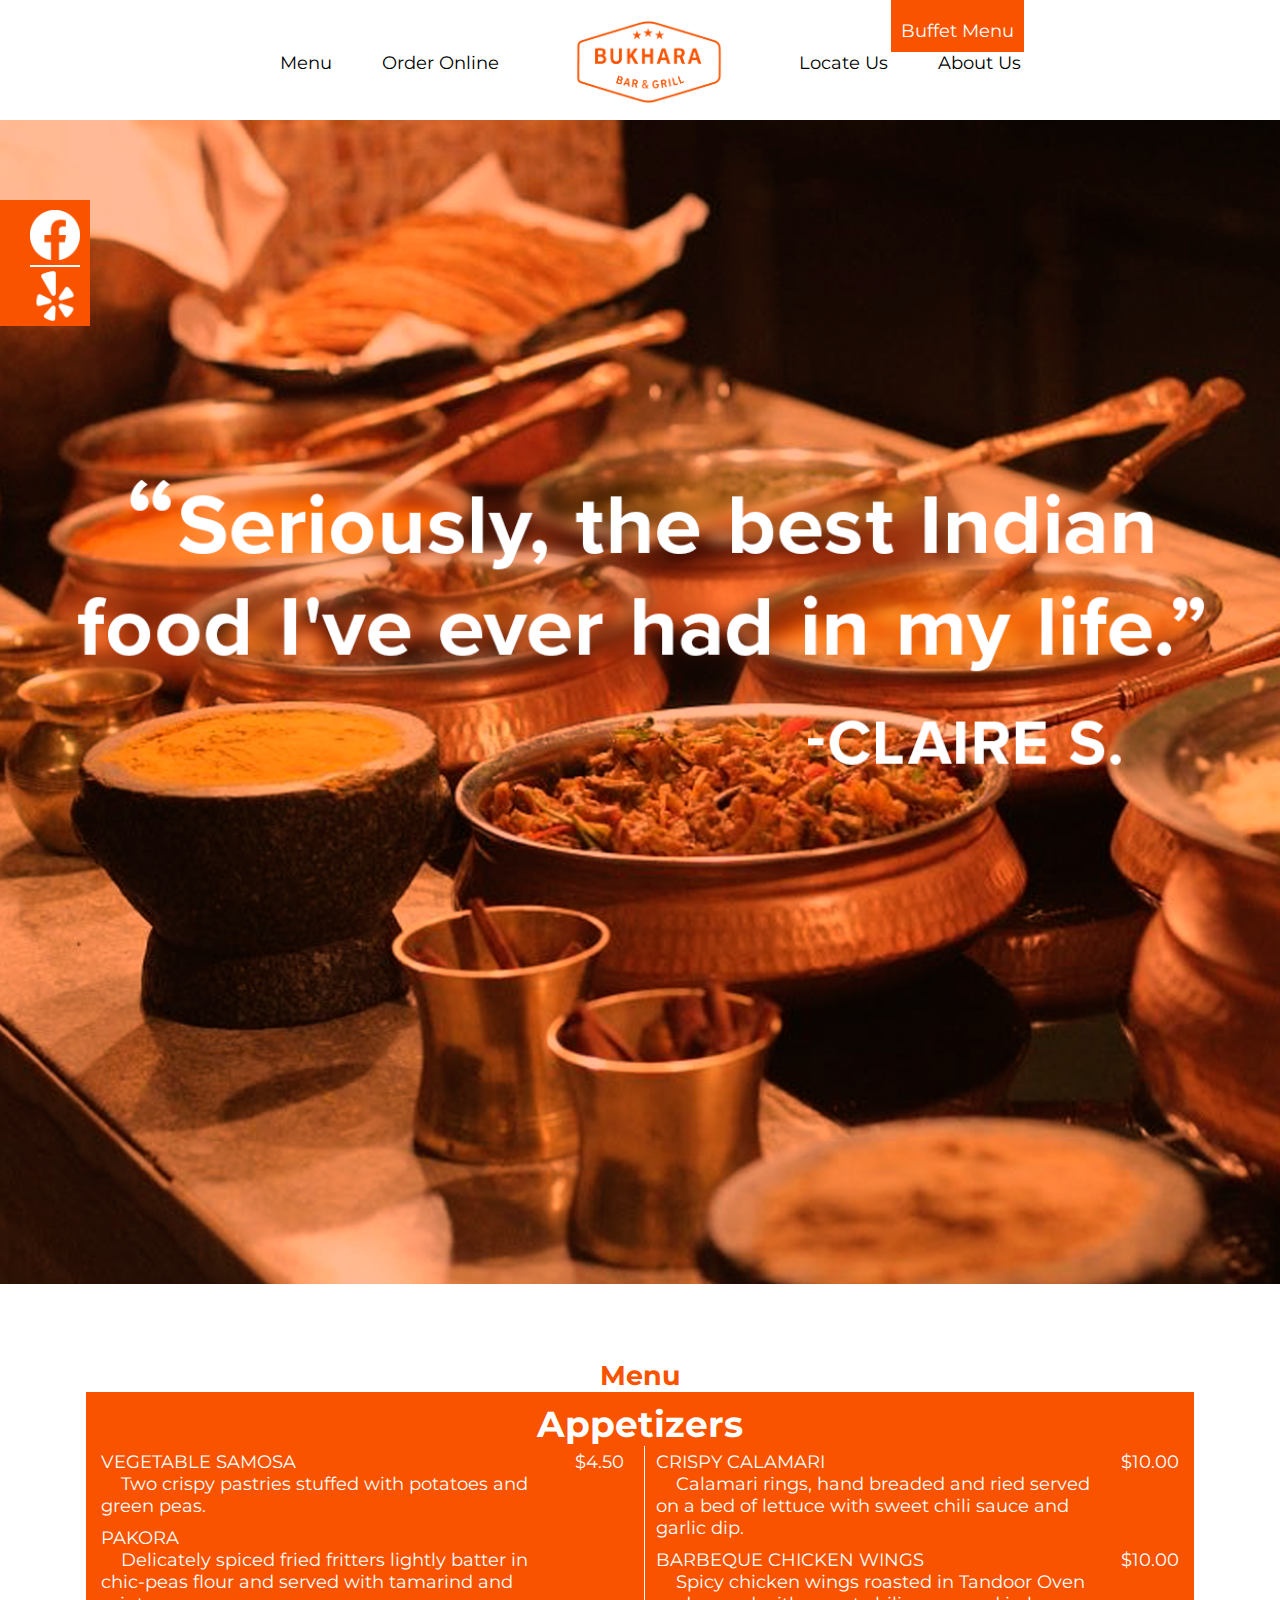
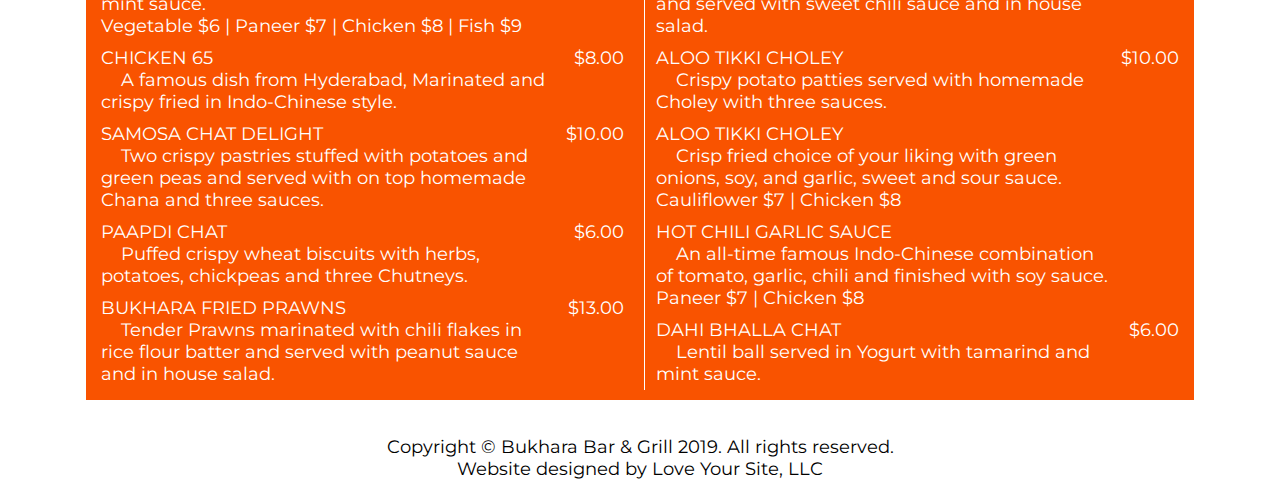
<file: index.html>
﻿<!doctype html>

<html lang="en">
<head>
    <meta charset="utf-8">

    <title>Bukhara</title>
    <meta name="description" content="Bukhara Bar and Grill">
    <meta name="author" content="Love Your Site, LLC">
    <link rel="stylesheet" type="text/css" href="https://fonts.googleapis.com/css?family=Montserrat:400&display=swap" rel="stylesheet" />
    <link rel="stylesheet" href="css/main.css">
    <link rel="stylesheet" href="css/nav.css">
    <link rel="stylesheet" href="css/home.css">

    <script src="https://ajax.googleapis.com/ajax/libs/jquery/3.3.1/jquery.min.js"></script>
    <script type="text/javascript" src="js/menuLoader.js"></script>
    <script type="text/javascript" src="js/dropdown.js"></script>
    <script type="text/javascript" src="js/getParams.js"></script>
    <script type="text/javascript" src="js/startup.js"></script>
</head>

<body>
    <nav>
        <ul>
            <li id="menuNavButton">
                <a onclick="showDropdown()" class="dropbtn">Menu</a>
                <div id="dropDownMenu" class="dropdown-content">
                    <div class="dropdown-row">
                        <a href="index.html?m=appetizers#menu" id="appetizerButton">Appetizers</a>
                        <a href="index.html?m=vegetarian#menu" id="vegetarianButton">Vegetarian</a>
                    </div>
                    <div class="dropdown-row">
                        <a href="index.html?m=soups#menu" id="soupsButton">Soups</a>
                        <a href="index.html?m=tandooribreads#menu" id="tandooriBreadsButton">Tandoori Breads</a>
                    </div>
                    <div class="dropdown-row">
                        <a href="index.html?m=salads#menu" id="saladsButton">Salads</a>
                        <a href="index.html?m=tandooridelight#menu" id="tandooriDelightButton">Tandoori Delight</a>
                    </div>
                    <div class="dropdown-row">
                        <a href="index.html?m=sides#menu" id="sidesButton">Sides</a>
                        <a href="index.html?m=biryaniworld#menu" id="biryaniWorldButton">Biryani World</a>
                    </div>
                    <div class="dropdown-row">
                        <a href="index.html?m=drinks#menu" id="drinksButton">Drinks</a>
                        <a href="index.html?m=sauces#menu" id="saucesButton">Our Sauces</a>
                    </div>
                    <div class="dropdown-row">
                        <a href="index.html?m=desserts#menu" id="dessertsButton">Desserts</a>
                        <a href="index.html?m=kids#menu" id="kidsButton">Kids Corner</a>
                        <img src="img/white_upArrow.png" width="20" id="closingArrow">
                    </div>
                    
                </div>
            </li>
            <li><a href="https://www.munchem.com/BUKHARABARGRILL" target="_blank">Order Online</a></li>
            <li id="logo"><a href="index.html"><img src="img/logo.png" alt="Logo" width="150"/></a></li>
            <li><a href="location.html">Locate Us</a></li>
            <li><a href="about.html">About Us</a></li>
        </ul>

        <!--buffet button-->
        <aside id="buffetLink"><a href="buffet.html">Buffet Menu</a></aside>
    </nav>
    <main>
        <aside id="linkFloater">
            <a href="https://www.facebook.com/bukharaissaquah/" target="_blank"><img src="img/facebookIcon.png" width="50" id="facebookIcon"/></a><br>
            <a href="https://www.yelp.com/biz/bukhara-bar-and-grill-issaquah" target="_blank"><img src="img/yelpIcon.png" width="50" id="yelpIcon"/></a>
        </aside>
        <img src="img/MainImage.png" id="largePicture" alt="indian food"/>
        <div name="menu" id="menuBar">
            <!--<ul class="menuButtonsContainer">
                <li class="menuButton selectedMenu"><a id="appetizerButton">Appetizers</a></li>
                <li class="menuButton" id="soupsButton">Soups</li>
                <li class="menuButton" id="saladsButton">Salads</li>
                <li class="menuButton" id="vegetarianButton">Vegetarian</li>
                <li class="menuButton" id="tandooriBreadsButton">Tandoori Breads</li>
                <li class="menuButton" id="tandooriDelightButton">Tandoori Delight</li>
            </ul>-->
            <div id="menuDesc">
                <h2>Menu</h2>
            </div>
            <!--<ul class="menuButtonsContainer">
                <li class="menuButton" id="sidesButton">Sides</li>
                <li class="menuButton" id="drinksButton">Drinks</li>
                <li class="menuButton" id="dessertsButton">Desserts</li>
                <li class="menuButton" id="biryaniWorldButton">Biryani World</li>
                <li class="menuButton" id="saucesButton">Our Sauces</li>
                <li class="menuButton" id="kidsButton">Kids Corner</li>
            </ul>-->
        </div>
        <div id="menu">
            <h1 id="menuHeader">Appetizers</h1>
            <div class="left table" align="left">
            </div>
            <div class="right table" align="right">
            </div>
        </div>
    </main>
    <br>
    <footer>
        <p>Copyright &copy; Bukhara Bar &amp; Grill 2019. All rights reserved.</p>
        <p>Website designed by Love Your Site, LLC</p>
    </footer>
</body>
</html>
</file>
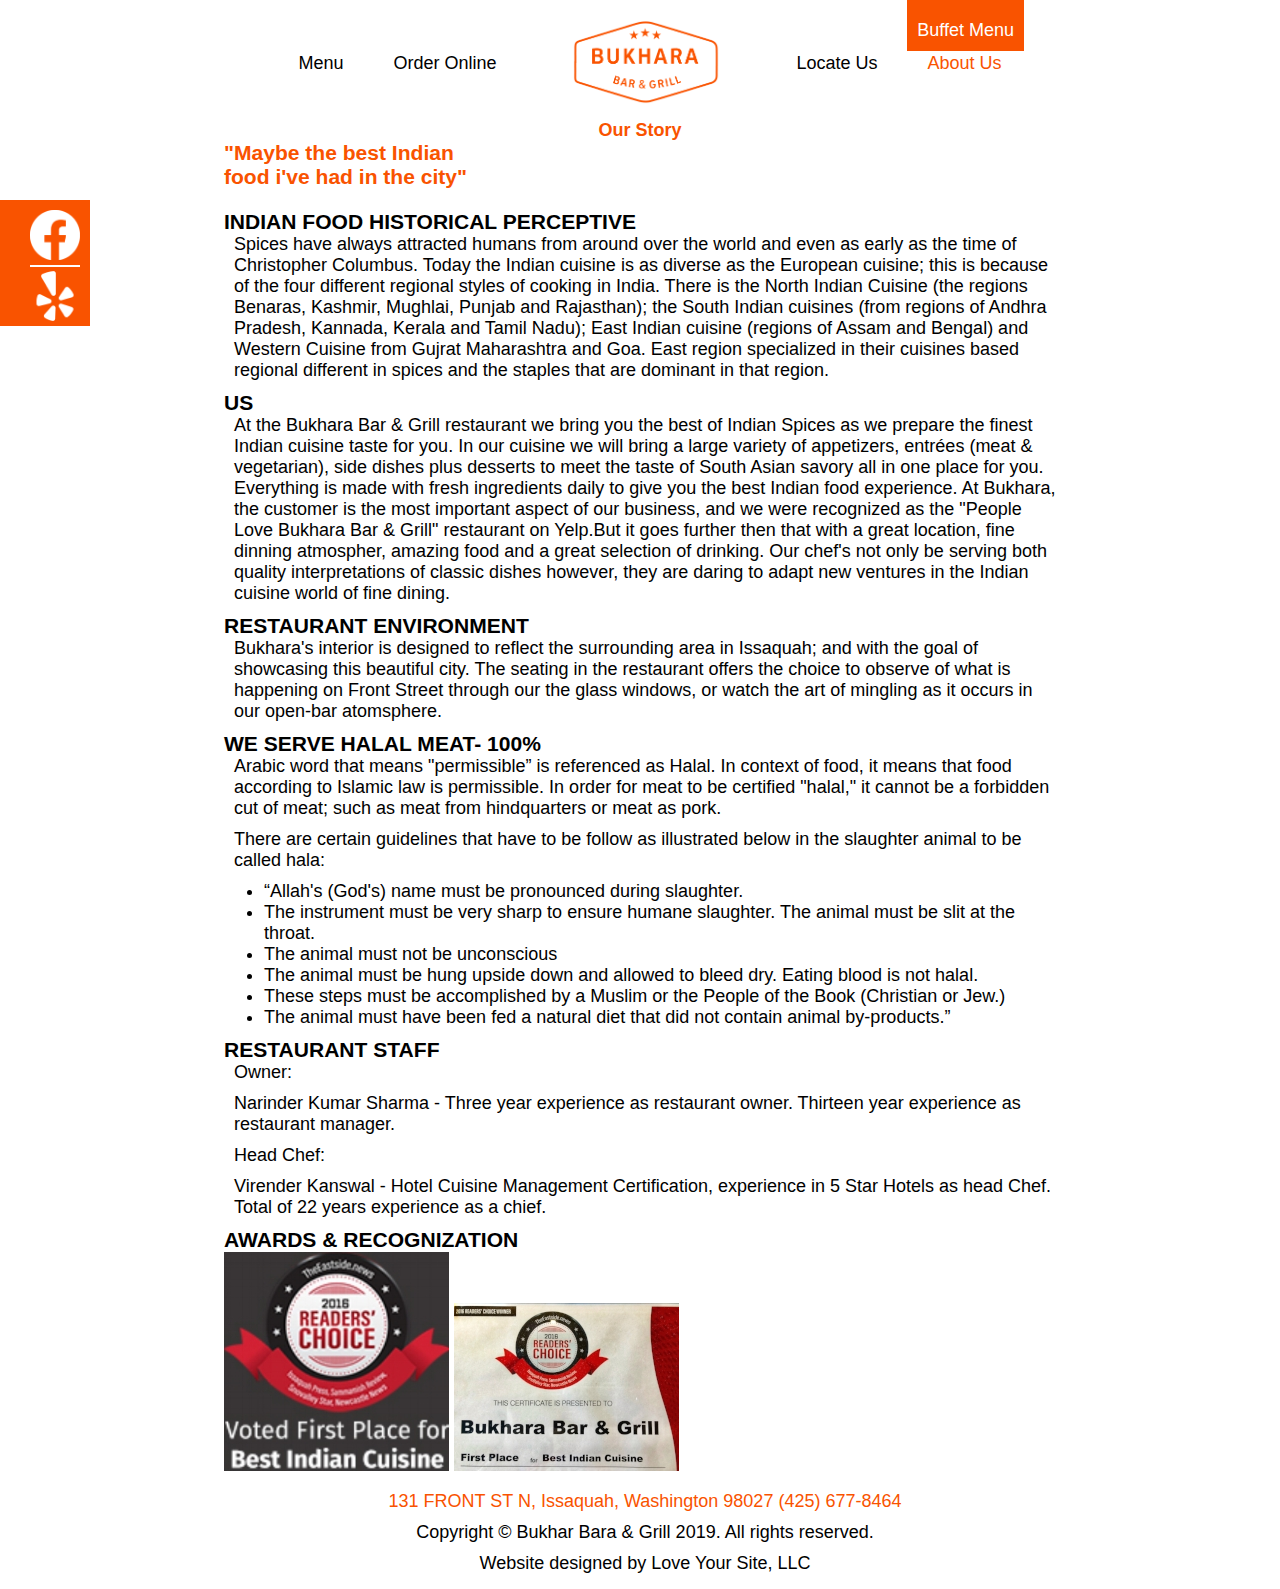
<file: about.html>
﻿<!doctype html>

<html lang="en">
<head>
    <meta charset="utf-8">

    <title>Bukhara</title>
    <meta name="description" content="Bukhara Bar and Grill">
    <meta name="author" content="Love Your Site, LLC">
    <link rel="stylesheet" type="text/css" href="//fonts.googleapis.com/css?family=Open+Sans" />
    <link rel="stylesheet" href="css/main.css">
    <link rel="stylesheet" href="css/nav.css">
    <link rel="stylesheet" href="css/about.css" />

    <script src="https://ajax.googleapis.com/ajax/libs/jquery/3.3.1/jquery.min.js"></script>
    <script type="text/javascript" src="js/dropdown.js"></script>
</head>

<body>
    <nav>
        <ul>
            <li id="menuNavButton">
                <a onclick="showDropdown()" class="dropbtn">Menu</a>
                <div id="dropDownMenu" class="dropdown-content">
                    <div class="dropdown-row">
                        <a href="index.html?m=appetizers#menu" id="appetizerButton">Appetizers</a>
                        <a href="index.html?m=vegetarian#menu" id="vegetarianButton">Vegetarian</a>
                    </div>
                    <div class="dropdown-row">
                        <a href="index.html?m=soups#menu" id="soupsButton">Soups</a>
                        <a href="index.html?m=tandooribreads#menu" id="tandooriBreadsButton">Tandoori Breads</a>
                    </div>
                    <div class="dropdown-row">
                        <a href="index.html?m=salads#menu" id="saladsButton">Salads</a>
                        <a href="index.html?m=tandooridelight#menu" id="tandooriDelightButton">Tandoori Delight</a>
                    </div>
                    <div class="dropdown-row">
                        <a href="index.html?m=sides#menu" id="sidesButton">Sides</a>
                        <a href="index.html?m=biryaniworld#menu" id="biryaniWorldButton">Biryani World</a>
                    </div>
                    <div class="dropdown-row">
                        <a href="index.html?m=drinks#menu" id="drinksButton">Drinks</a>
                        <a href="index.html?m=sauces#menu" id="saucesButton">Our Sauces</a>
                    </div>
                    <div class="dropdown-row">
                        <a href="index.html?m=desserts#menu" id="dessertsButton">Desserts</a>
                        <a href="index.html?m=kids#menu" id="kidsButton">Kids Corner</a>
                    </div>
                </div>
            </li>
            <li><a href="https://www.munchem.com/BUKHARABARGRILL" target="_blank">Order Online</a></li>
            <li id="logo"><a href="index.html"><img src="img/logo.png" alt="Logo" width="150" /></a></li>
            <li><a href="location.html">Locate Us</a></li>
            <li><a href="about.html" class="currPage">About Us</a></li>
        </ul>

        <!--buffet button-->
        <aside id="buffetLink"><a href="buffet.html">Buffet Menu</a></aside>
    </nav>
    <main>
        <aside id="linkFloater">
            <a href="https://www.facebook.com/bukharaissaquah/" target="_blank"><img src="img/facebookIcon.png" width="50" id="facebookIcon" /></a><br>
            <a href="https://www.yelp.com/biz/bukhara-bar-and-grill-issaquah" target="_blank"><img src="img/yelpIcon.png" width="50" id="yelpIcon" /></a>
        </aside>
        <h4 id="aboutHeader">Our Story</h4>
        <div id="storyContainer">
            <h3 id="quote">&quot;Maybe the best Indian<br>food i've had in the city&quot;</h3><br>
            <div id="storyBlock">
                <h3>INDIAN FOOD HISTORICAL PERCEPTIVE</h3>
                <p>Spices have always attracted humans from around over the world and even as early as the time of Christopher Columbus.  Today the Indian cuisine is as diverse as the European cuisine; this is because of the four different regional styles of cooking in India.  There is the North Indian Cuisine (the regions Benaras, Kashmir, Mughlai, Punjab and Rajasthan); the South Indian cuisines (from regions of Andhra Pradesh, Kannada, Kerala and Tamil Nadu); East Indian cuisine (regions of Assam and Bengal) and Western Cuisine from Gujrat Maharashtra and Goa.  East region specialized in their cuisines based regional different in spices and the staples that are dominant in that region. </p>
                
                <h3>US</h3>
                <p>At the Bukhara Bar & Grill restaurant we bring you the best of Indian Spices as we prepare the finest Indian cuisine taste for you.  In our cuisine we will bring a large variety of appetizers, entrées (meat & vegetarian), side dishes plus desserts to meet the taste of South Asian savory all in one place for you.  Everything is made with fresh ingredients daily to give you the best Indian food experience.   At Bukhara, the customer is the most important aspect of our business, and we were recognized as the "People Love Bukhara Bar & Grill" restaurant on Yelp.But it goes further then that with a great location, fine dinning atmospher, amazing food and a great selection of drinking. Our chef's not only be serving both quality interpretations of classic dishes however, they are daring to adapt new ventures in the Indian cuisine world of fine dining.</p>
                
                <h3>RESTAURANT ENVIRONMENT</h3>
                <p>Bukhara's interior is designed to reflect  the surrounding area in Issaquah; and with the goal of showcasing this beautiful city. The seating in the restaurant offers the choice to observe of what is happening on Front Street through our the glass windows, or watch the art of mingling as it occurs in our open-bar atomsphere.</p>
                
                <h3>WE SERVE HALAL MEAT- 100%</h3>
                <p>Arabic word that means "permissible” is referenced as Halal.  In context of food, it means that food according to Islamic law is permissible.  In order for meat to be certified "halal," it cannot be a forbidden cut of meat; such as meat from hindquarters or meat as pork.</p>
                <p>There are certain guidelines that have to be follow as illustrated below in the slaughter animal to be called hala: </p>
                <ul>
                    <li>“Allah's (God's) name must be pronounced during slaughter.</li>
                    <li>The instrument must be very sharp to ensure humane slaughter. The animal must be slit at the throat.</li>
                    <li>The animal must not be unconscious</li>
                    <li>The animal must be hung upside down and allowed to bleed dry. Eating blood is not halal.</li>
                    <li>These steps must be accomplished by a Muslim or the People of the Book (Christian or Jew.) </li>
                    <li>The animal must have been fed a natural diet that did not contain animal by-products.”</li>
                </ul>

                <h3>RESTAURANT STAFF</h3>
                <p>Owner:</p>
                <p>Narinder Kumar Sharma - Three year experience as restaurant owner.  Thirteen year experience as restaurant manager.</p>
                <p>Head Chef:</p>
                <p>Virender Kanswal - Hotel Cuisine Management Certification, experience in 5 Star Hotels as head Chef. Total of 22 years experience as a chief.</p>

                <h3>AWARDS &amp; RECOGNIZATION</h3>
                <img src="img/award1.jpg" alt="2016 Readers choice voted first place for Indian Cuisine"/>
                <img src="img/award2.jpg" alt="2016 Readers choice first place for Indian Cuisine Certificate" />
            </div>
            <!--<img src="img/aboutImg.png" id="storyImg"/>-->
        </div>
    </main>
    <footer>
        <p id="footerAddresss">131 FRONT ST N, Issaquah, Washington 98027 (425) 677-8464</p>
        <p>Copyright &copy; Bukhar Bara &amp; Grill 2019. All rights reserved.</p>
        <p>Website designed by Love Your Site, LLC</p>
    </footer>
</body>
</html>
</file>
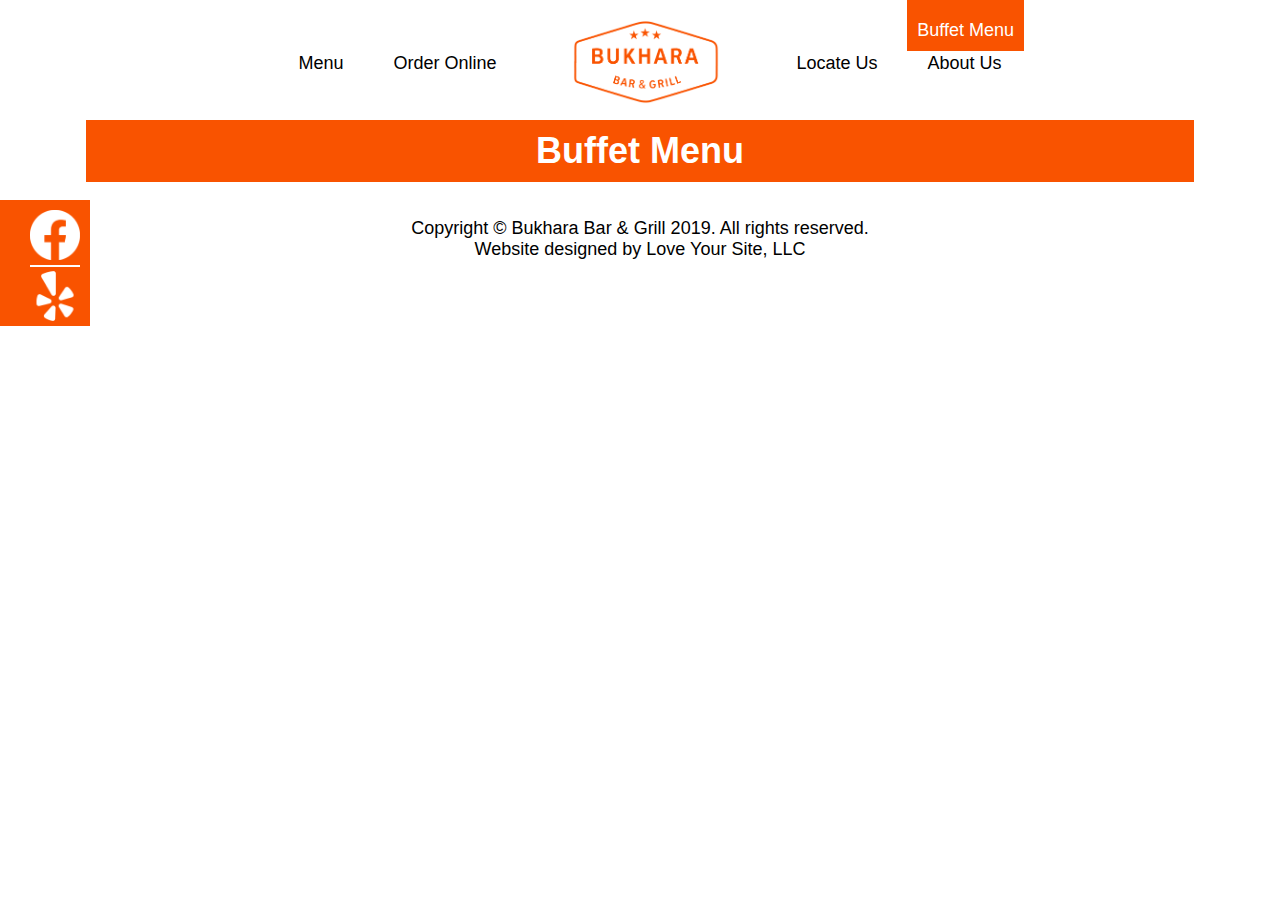
<file: buffet.html>
﻿<!DOCTYPE html>

<html lang="en" xmlns="http://www.w3.org/1999/xhtml">
<head>
    <meta charset="utf-8">

    <title>Bukhara</title>
    <meta name="description" content="Bukhara Bar and Grill">
    <meta name="author" content="Love Your Site, LLC">
    <link rel="stylesheet" type="text/css" href="//fonts.googleapis.com/css?family=Open+Sans" />
    <link rel="stylesheet" href="css/main.css">
    <link rel="stylesheet" href="css/nav.css">
    <link rel="stylesheet" href="css/home.css">

    <script src="https://ajax.googleapis.com/ajax/libs/jquery/3.3.1/jquery.min.js"></script>
    <script type="text/javascript" src="js/dropdown.js"></script>
    <script type="text/javascript" src="js/buffet.js"></script>
</head>
<body>
    <nav>
        <ul>
            <li id="menuNavButton">
                <a onclick="showDropdown()" class="dropbtn">Menu</a>
                <div id="dropDownMenu" class="dropdown-content">
                    <div class="dropdown-row">
                        <a href="index.html?m=appetizers#menu" id="appetizerButton">Appetizers</a>
                        <a href="index.html?m=vegetarian#menu" id="vegetarianButton">Vegetarian</a>
                    </div>
                    <div class="dropdown-row">
                        <a href="index.html?m=soups#menu" id="soupsButton">Soups</a>
                        <a href="index.html?m=tandooribreads#menu" id="tandooriBreadsButton">Tandoori Breads</a>
                    </div>
                    <div class="dropdown-row">
                        <a href="index.html?m=salads#menu" id="saladsButton">Salads</a>
                        <a href="index.html?m=tandooridelight#menu" id="tandooriDelightButton">Tandoori Delight</a>
                    </div>
                    <div class="dropdown-row">
                        <a href="index.html?m=sides#menu" id="sidesButton">Sides</a>
                        <a href="index.html?m=biryaniworld#menu" id="biryaniWorldButton">Biryani World</a>
                    </div>
                    <div class="dropdown-row">
                        <a href="index.html?m=drinks#menu" id="drinksButton">Drinks</a>
                        <a href="index.html?m=sauces#menu" id="saucesButton">Our Sauces</a>
                    </div>
                    <div class="dropdown-row">
                        <a href="index.html?m=desserts#menu" id="dessertsButton">Desserts</a>
                        <a href="index.html?m=kids#menu" id="kidsButton">Kids Corner</a>
                        <img src="img/white_upArrow.png" width="20" id="closingArrow">
                    </div>

                </div>
            </li>
            <li><a href="https://www.munchem.com/BUKHARABARGRILL" target="_blank">Order Online</a></li>
            <li id="logo"><a href="index.html"><img src="img/logo.png" alt="Logo" width="150" /></a></li>
            <li><a href="location.html">Locate Us</a></li>
            <li><a href="about.html">About Us</a></li>
        </ul>

        <!--buffet button-->
        <aside id="buffetLink"><a href="buffet.html">Buffet Menu</a></aside>
    </nav>
    <main>
        <aside id="linkFloater">
            <a href="https://www.facebook.com/bukharaissaquah/" target="_blank"><img src="img/facebookIcon.png" width="50" id="facebookIcon" /></a><br>
            <a href="https://www.yelp.com/biz/bukhara-bar-and-grill-issaquah" target="_blank"><img src="img/yelpIcon.png" width="50" id="yelpIcon" /></a>
        </aside>
        <div id="menu">
            <h1 id="menuHeader">Buffet Menu</h1>
            <div class="left table" align="left">
                
            </div>
            <div class="right table" align="right">
            </div>
        </div>
        <?php include 'php/loadData.php';?>
    </main>
    <br>
    <footer>
        <p>Copyright &copy; Bukhara Bar &amp; Grill 2019. All rights reserved.</p>
        <p>Website designed by Love Your Site, LLC</p>
    </footer>
</body>
</html>
</file>
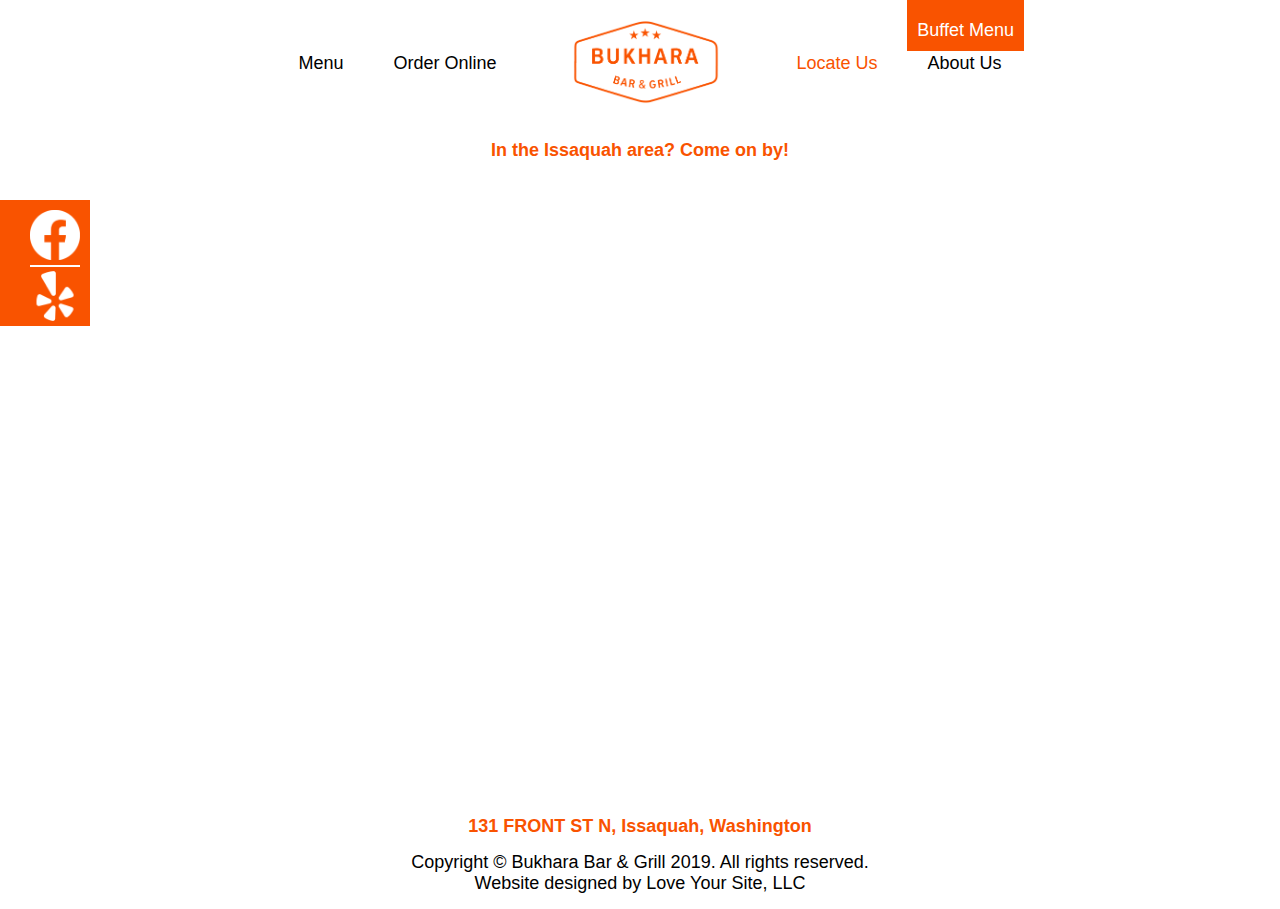
<file: location.html>
﻿<!doctype html>

<html lang="en">
<head>
    <meta charset="utf-8">

    <title>Bukhara</title>
    <meta name="description" content="Bukhara Bar and Grill">
    <meta name="author" content="Love Your Site, LLC">
    <link rel="stylesheet" type="text/css" href="//fonts.googleapis.com/css?family=Open+Sans" />
    <link rel="stylesheet" href="css/main.css">
    <link rel="stylesheet" href="css/nav.css">
    <link rel="stylesheet" href="css/location.css" />
    
    <script src="https://ajax.googleapis.com/ajax/libs/jquery/3.3.1/jquery.min.js"></script>
    <script type="text/javascript" src="js/dropdown.js"></script>
</head>

<body>
    <nav>
        <ul>
            <li id="menuNavButton">
                <a onclick="showDropdown()" class="dropbtn">Menu</a>
                <div id="dropDownMenu" class="dropdown-content">
                    <div class="dropdown-row">
                        <a href="index.html?m=appetizers#menu" id="appetizerButton">Appetizers</a>
                        <a href="index.html?m=vegetarian#menu" id="vegetarianButton">Vegetarian</a>
                    </div>
                    <div class="dropdown-row">
                        <a href="index.html?m=soups#menu" id="soupsButton">Soups</a>
                        <a href="index.html?m=tandooriBreads#menu" id="tandooriBreadsButton">Tandoori Breads</a>
                    </div>
                    <div class="dropdown-row">
                        <a href="index.html?m=salads#menu" id="saladsButton">Salads</a>
                        <a href="index.html?m=tandooriDelight#menu" id="tandooriDelightButton">Tandoori Delight</a>
                    </div>
                    <div class="dropdown-row">
                        <a href="index.html?m=sides#menu" id="sidesButton">Sides</a>
                        <a href="index.html?m=biryaniWorld#menu" id="biryaniWorldButton">Biryani World</a>
                    </div>
                    <div class="dropdown-row">
                        <a href="index.html?m=drinks#menu" id="drinksButton">Drinks</a>
                        <a href="index.html?m=sauces#menu" id="saucesButton">Our Sauces</a>
                    </div>
                    <div class="dropdown-row">
                        <a href="index.html?m=desserts#menu" id="dessertsButton">Desserts</a>
                        <a href="index.html?m=kids#menu" id="kidsButton">Kids Corner</a>
                    </div>
                </div>
            </li>
            <li><a href="https://www.munchem.com/BUKHARABARGRILL" target="_blank">Order Online</a></li>
            <li id="logo"><a href="index.html"><img src="img/logo.png" alt="Logo" width="150" /></a></li>
            <li><a href="location.html" class="currPage">Locate Us</a></li>
            <li><a href="about.html">About Us</a></li>
        </ul>

        <!--buffet button-->
        <aside id="buffetLink"><a href="buffet.html">Buffet Menu</a></aside>
    </nav>
    <main>
        <aside id="linkFloater">
            <a href="https://www.facebook.com/bukharaissaquah/" target="_blank"><img src="img/facebookIcon.png" width="50" id="facebookIcon" /></a><br>
            <a href="https://www.yelp.com/biz/bukhara-bar-and-grill-issaquah" target="_blank"><img src="img/yelpIcon.png" width="50" id="yelpIcon" /></a>
        </aside>
        <h4 id="welcomeText">In the Issaquah area? Come on by!</h4>
        <iframe src="https://www.google.com/maps/embed?pb=!1m18!1m12!1m3!1d2693.8520006766616!2d-122.03889838407436!3d47.53174430113878!2m3!1f0!2f0!3f0!3m2!1i1024!2i768!4f13.1!3m3!1m2!1s0x54906f800927e535%3A0x96601c6ea1bd4a0d!2sBukhara%20Bar%20%26%20Grill%20(Indian%20Restaurant)!5e0!3m2!1sen!2sus!4v1568757684643!5m2!1sen!2sus" width="800" height="600" frameborder="0" style="border:0;" allowfullscreen="" id="map"></iframe>
        <h4 id="address">131 FRONT ST N, Issaquah, Washington</h4>
    </main>
    <footer>
        <p>Copyright &copy; Bukhara Bar &amp; Grill 2019. All rights reserved.</p>
        <p>Website designed by Love Your Site, LLC</p>
    </footer>
</body>
</html>
</file>
<file: css/main.css>
body
{
    margin: 0;
    padding: 0;
    font-size: 18px;
    background-color: #FFFFFF;
    color: #000000;
}

img, h1, h2, h3, h4, p, li, ul, div, aside
{
    margin: 0;
    padding: 0;
    font-family: 'Montserrat', sans-serif;
}

footer
{
    margin-top: 15px;
    margin-bottom: 15px;
    text-align: center;
}

#footerAddresss
{
    color: #f95300;
}
</file>
<file: css/nav.css>
﻿main
{
    margin-top: 120px;
}

nav
{
    width: 100%;
    overflow-x: hidden;
    top: 0;
    position: fixed;
    left: 0;

    background-color: #FFFFFF;

    margin: 0 auto;
    text-align: center;
    padding: 20px 10px 10px 10px;

    z-index: 5;

    /*prevents users from highlighting nav text*/
    -webkit-touch-callout: none; /* iOS Safari */
    -webkit-user-select: none;   /* Safari */
    -khtml-user-select: none;    /* Konqueror HTML */
    -moz-user-select: none;      /* Firefox */
    -ms-user-select: none;       /* Internet Explorer/Edge */
    user-select: none;           /* Non-prefixed version, currently
                                    supported by Chrome and Opera */
}

nav ul, nav li
{
    display: inline-block;
}

nav ul
{
    margin: auto;
    display: table;
}

nav li
{
    margin-left: 25px;
    margin-right: 25px;
}

nav #logo
{
    margin-left: 50px;
    margin-right: 50px;
    vertical-align: middle;
}

nav a
{
    text-decoration: none;
    cursor: pointer;
    color: #000000;
}

nav a:hover
{
    color: #f95300;
}

.currPage
{
    color: #f95300;
}

.currPage:hover
{
    color: #000000;
}

/*Link floater stuff*/
#linkFloater
{
    position: absolute;
    left: 0;
    background-color: #f95300;
    padding: 10px 10px 0 30px;
    top: 200px;
}

#linkFloater a
{
    margin: 0;
    padding: 0;
}

#linkFloater a img
{
    margin: 0;
}

#yelpIcon
{
    border-top: 2px solid #FFFFFF;
    padding-top: 4px;
}

/*dropdown menu stuff*/
.dropdown-content
{
    display: none;
    position: fixed;
    z-index: 6;
    border: 1px solid red;
    text-align: left;
    background-color: #f95300;
    box-shadow: 3px 3px #FFFFFF;
    padding: 10px;
    margin-top: 10px;
    margin-left: -20px;
}

.show
{
    display: table;
}

.dropdown-row
{
    display: table-row;
    
}

.dropdown-row a
{
    display: table-cell;
    color: #ffffff;

    padding-left: 10px;
    padding-right: 10px;
}

.dropdown-row a:hover
{
    font-weight: bold;
    color: #ffffff;
}

.dropdown-row .selectedMenu
{
    font-weight: bold;
}

#closingArrow
{
    display: inline-block;
    vertical-align: bottom;
}

#buffetLink
{
    background-color: #f95300;
    color: #FFFFFF;
    position: fixed;
    top: 0;
    right: 20%;
    padding: 20px 10px 10px 10px;
}

#buffetLink a
{
    color: #ffffff;
}

@media screen and (min-color-index:0) and(-webkit-min-device-pixel-ratio:0)
{
    @media
    {
        .dropdown-content, nav
        {
            position: static;
            background-color: red;
        }
    }
}
</file>
<file: css/home.css>
﻿body
{
    text-align: center;
    overflow-x: hidden;
    
}

#menu
{
    width: 85%;
    background-color: #f95300;
    margin: auto;
    position: relative;
    overflow: hidden;
    padding: 10px;
}

#largePicture
{
    width: 100%;
    margin: auto;
    margin-bottom: 70px;
    
}

#menuBar
{
    display: table;
    margin: auto;
    width: 70%;
}

#menuBar h2
{
    color: #f95300;
}

#menuDesc
{
    display: table-cell;
    vertical-align: middle;
}

.menuButtonsContainer
{
    display: flex;
    flex-wrap: wrap;
    margin: auto;
    width: 100%;
}

.menuButtonsContainer li
{
    flex: 0 0 33%;
    list-style: none;
    padding-top: 5px;
    padding-bottom: 5px;
}

.table
{
    width: 49%;
    display: table;
    margin: 0;
    color: #FFFFFF;
}

.row
{
    display: table-row;
}

.cell
{
    display: table-cell;
    padding: 5px;
}

.price
{
    text-align: right;
    padding-bottom: 0;
}

.food
{
    text-align: left;
    padding-bottom: 0;
}

.desc
{
    padding-top: 0;
    text-align: left;
    text-indent: 20px;
}

.left
{
    float: left;
    padding-right: 15px;
    border-right: 1px solid #FFFFFF;
}

.right
{
    float: right;
}

.menuButton
{
    color: #000000;
    cursor: pointer;
    text-decoration: none;

    /*prevents users from highlighting nav text*/
    -webkit-touch-callout: none; /* iOS Safari */
    -webkit-user-select: none; /* Safari */
    -khtml-user-select: none; /* Konqueror HTML */
    -moz-user-select: none; /* Firefox */
    -ms-user-select: none; /* Internet Explorer/Edge */
    user-select: none; /* Non-prefixed version, currently
                                    supported by Chrome and Opera */
}

.menuButton:hover
{
    color: #f95300;
}

#menuHeader
{
    color: #FFFFFF;
}
</file>
<file: css/about.css>
﻿#aboutHeader
{
    color: #f95300;
    text-align: center;
}

#storyContainer
{
    /*for image
        width: 75%;*/
    margin: auto;
    width: 65%;
}

#storyBlock
{
    /*For if a picture is added*/
    /*float: left;
        width: 50%;*/
    display: inline;
}

#storyImg
{
    float: right;
    width: 49%;
    display: inline;
}

#quote
{
    color: #f95300;
}

p
{
    margin-bottom: 10px;
    margin-left: 10px;
}

ul
{
    margin-left: 40px;
    margin-bottom: 10px;
}
</file>
<file: css/location.css>
﻿body
{
    text-align: center;
}

#welcomeText
{
    color: #f95300;
    margin-top: 20px;
    padding-top: 20px;
}

#address
{
    color: #f95300;
}

#map
{
    margin: 25px;
}
</file>
